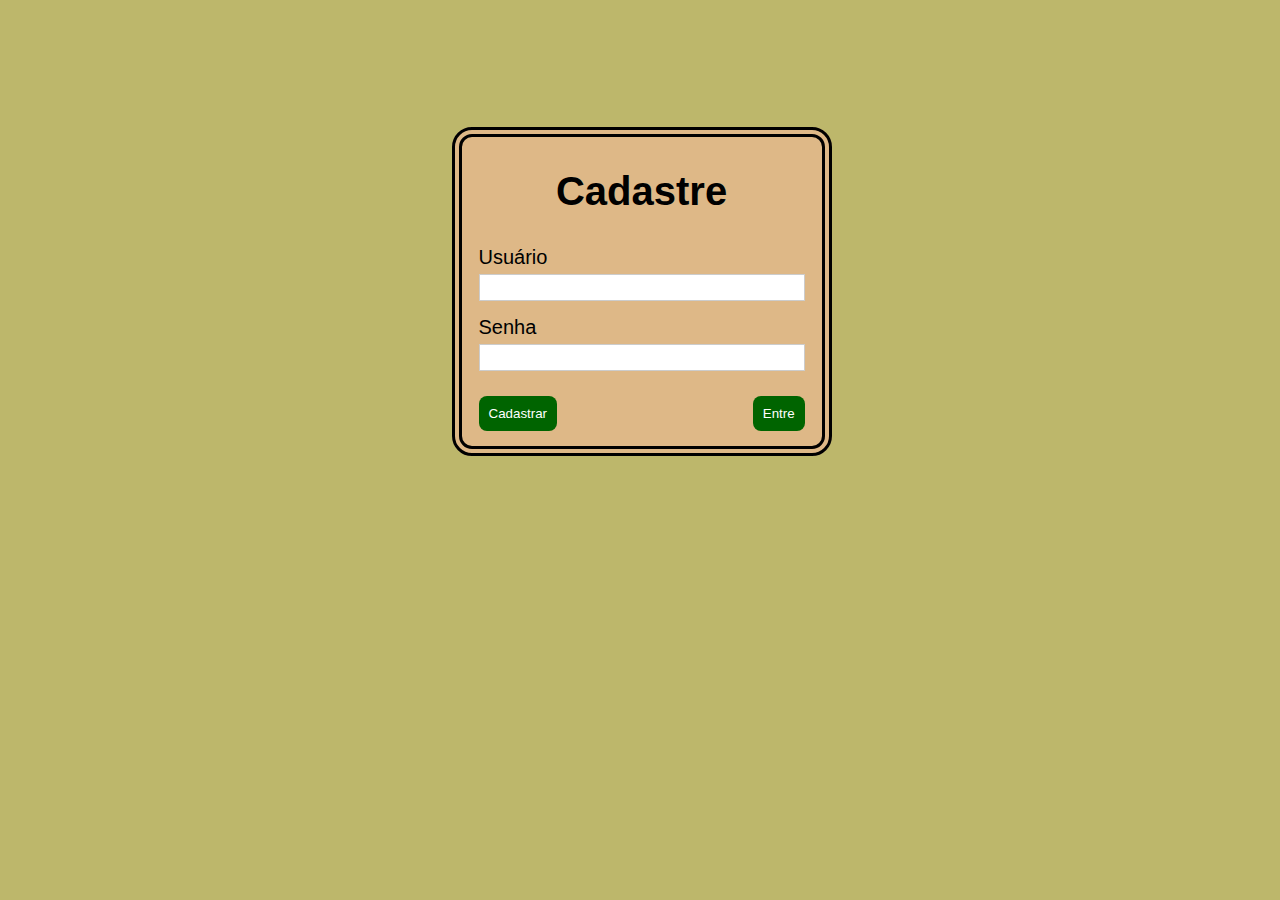
<file: index.html>
<!DOCTYPE html>
<html>

<head>
    <meta charset="utf-8">
    <title>Cadastrar</title>
    <link rel="icon" href="img/titulo.png" type="image/x-icon" />
    <link rel="stylesheet" href="css/Cadastro.css">
</head>

<body>
    <form id="cadastro" action="#" method="post">
        <fieldset>
            <h1>Cadastre</h1>
            <div id="areaformulario1">
                <label for="usuario" id="letra_user_senha">Usuário</label>
                <input class="usuario" id="usuario" name="usuario" type="text">
            </div>
            <div id="areaformulario1">
                <label for="senha" id="letra_user_senha">Senha</label>
                <input class="senha" id="senha" name="senha" type="password">
            </div>
            <div id="areaformulario2">
                <button id="botaoArmazenar" onclick="armazenar()"> Cadastrar</button>
            </div>
            <div id="areaformulario3">
                <button id="botaologin" onclick="irlogin()"> Entre</button>
            </div>
        </fieldset>
    </form>
</body>

<script src="js/jquery.js"></script>
<script src="js/jquery.validate.js"></script>
<script src="js/jquery.mask.js"></script>
<script src="js/Cadastro.js"></script>

</html>
</file>
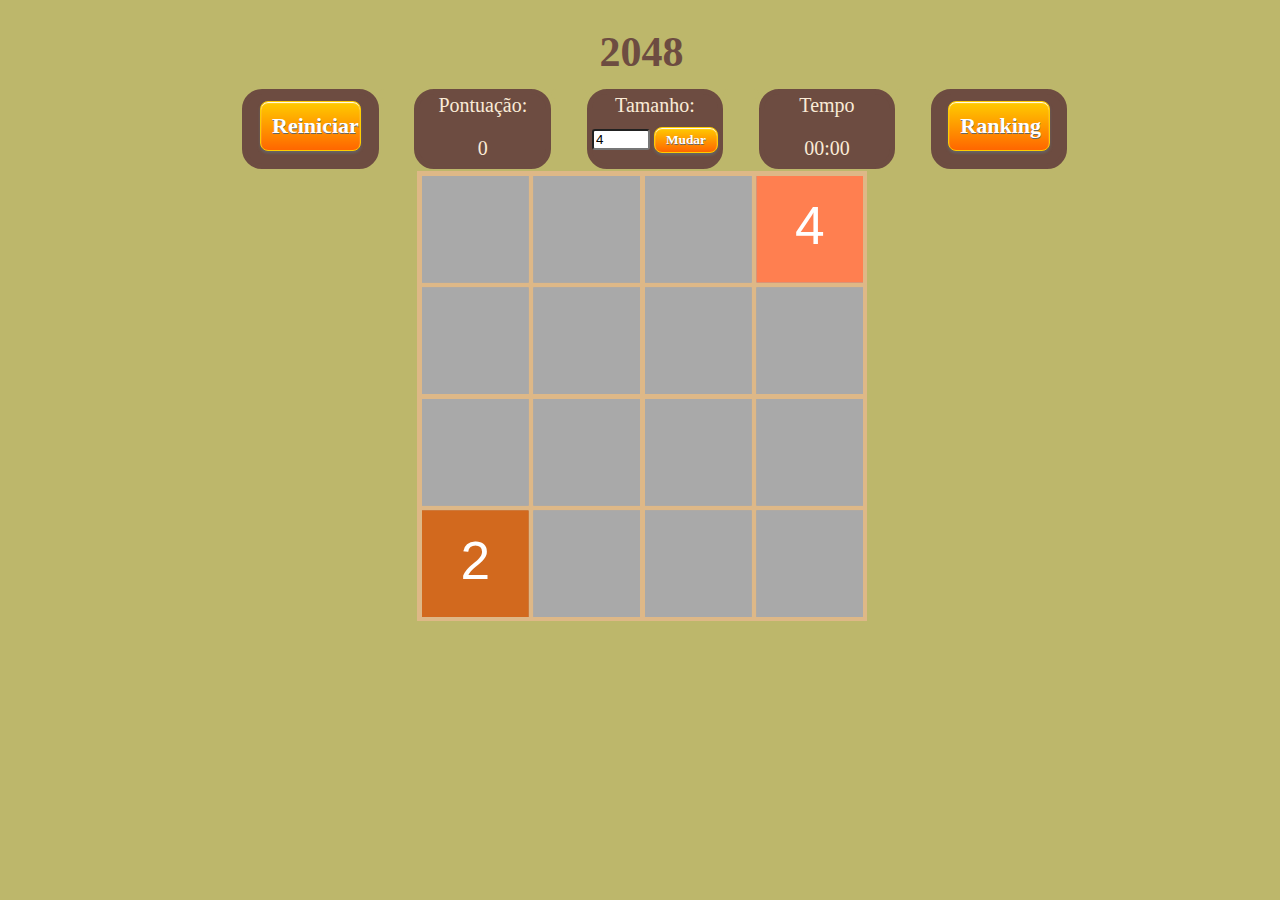
<file: html/2048.html>
<!DOCTYPE html>
<html>

<head>
    <meta charset="UTF-8">
    <link href="../css/2048.css" rel="stylesheet">
    <title>2048</title>
    <link rel="icon" href="../img/titulo.png" type="image/x-icon" />
</head>

<body>
    <div id="tampar_gameover">
        <h1>2048</h1>
        <div id="funcionalidades">
            <div id="campo1">
                <input id="reiniciar" type="button" onclick="jogarnovamente()" value="Reiniciar">
            </div>
			<div id="espaco"></div>
            <div id="campo">
                <p id="top">Pontuação:</p>
                <p id="pontuacao"></p>
            </div>
            <div id="espaco"></div>
            <div id="campo" id="tamanho-bloco">

                <p id="colar">Tamanho: </p>

                <input id="tamanho" type="number" value="4">


                <input id="mudar-tamanho" type="button" value="Mudar">

            </div>
            <div id="espaco"></div>
            <div id="campo">
                <p id="top">Tempo</p>
                <p id="tempo"><span id="minutos">00</span>:<span id="segundos">00</span></p>

            </div>
			<div id="espaco"></div>
            <div id="campo">
                <input id="reiniciar" type="button" onclick="irranking()" value="Ranking">
            </div>
        </div>

        <div id="bloco-jogo">

            <canvas id="canvas" width="450" height="450"></canvas>

        </div>
    </div>
    <div id="modal_gameover">
        <img src="../img/gameover.png" id="img_gameover">
        <input id="jogarnovamente" type="button" onclick="jogarnovamente()" value="Jogar novamente">
    </div>

    <script src="../js/script.js"></script>

</body>

</html>
</file>
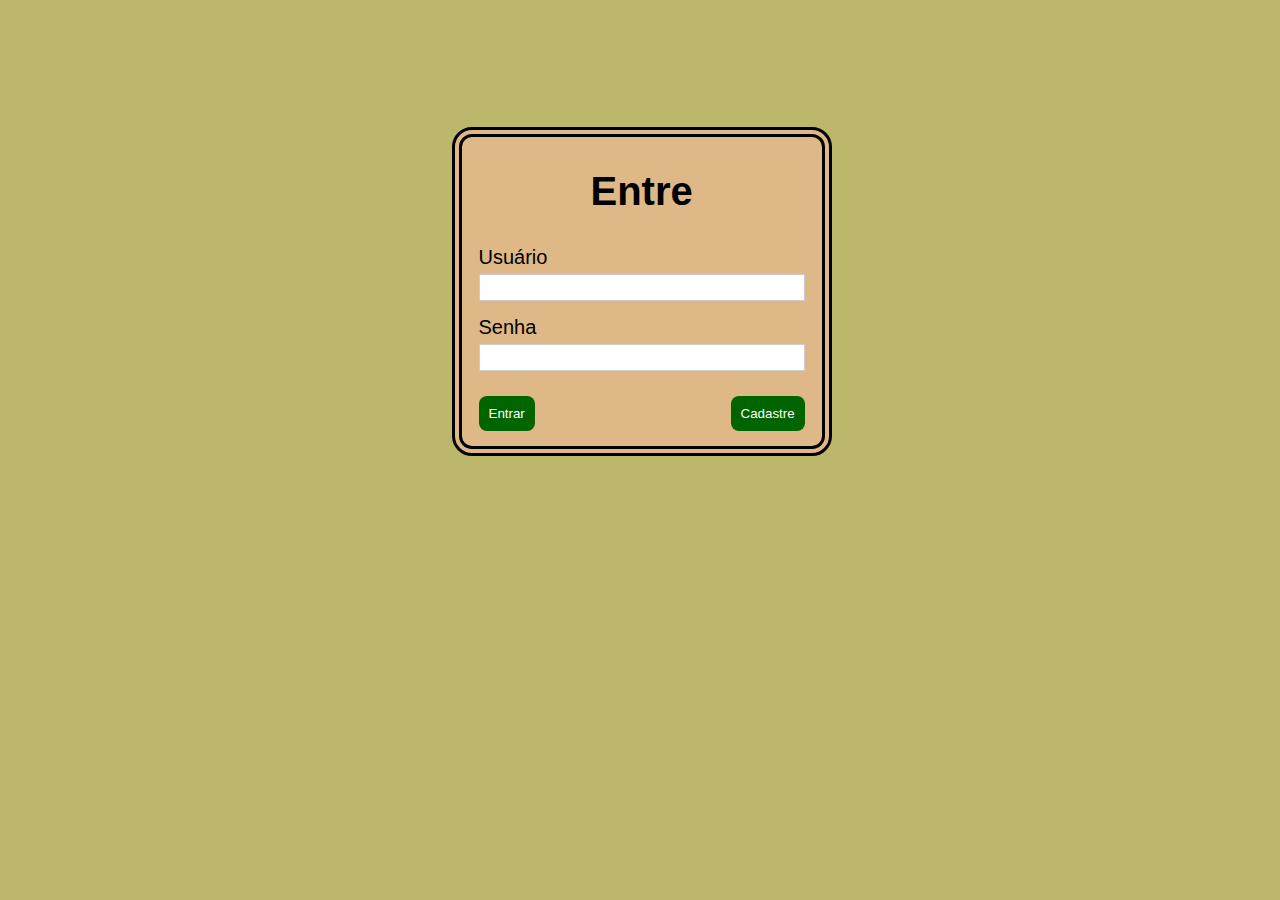
<file: html/Login.html>
<!DOCTYPE html>
<html>

<head>
    <meta charset="utf-8">
    <title>Entrar</title>
    <link rel="icon" href="../img/titulo.png" type="image/x-icon" />
    <link rel="stylesheet" href="../css/Login.css">
</head>

<body>
    <form id="login" action="#" method="post">
        <fieldset>
            <h1>Entre</h1>
            <div id="areaformulario1">
                <label for="usuario" id="letra_user_senha">Usuário</label>
                <input class="usuario" id="usuario" name="usuario" type="text">
            </div>
            <div id="areaformulario1">
                <label for="senha" id="letra_user_senha">Senha</label>
                <input class="senha" id="senha" name="senha" type="password">
            </div>
            <div id="areaformulario2">
                <button id="botaoLogin">Entrar</button>
            </div>
            <div id="areaformulario3">
                <button id="botaoCadastro" onclick="ircadastro()">Cadastre</button>
            </div>
        </fieldset>
    </form>
</body>
<script src="../js/jquery.js"></script>
<script src="../js/jquery.validate.js"></script>
<script src="../js/jquery.mask.js"></script>
<script src="../js/Login.js"></script>

</html>
</file>
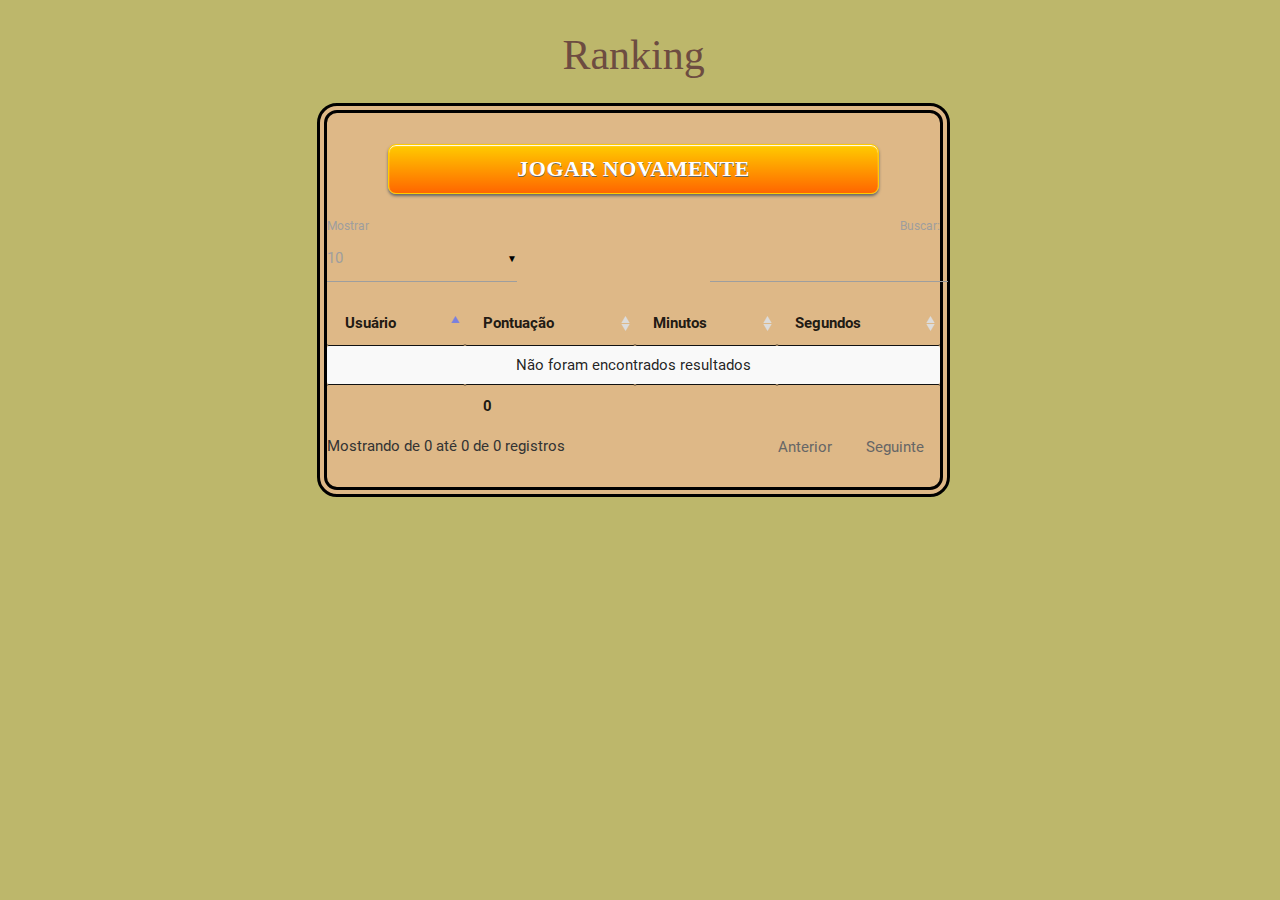
<file: ranking/tabelaPessoa.html>
<!DOCTYPE html>
<html>
	<head>
		<meta charset="utf-8">
		<title>Tabela - Pessoas</title>
		<link type="text/css" rel="stylesheet" href="css/materialize.css"/>
		<link type="text/css" rel="stylesheet" href="css/jquery.dataTables.css"/>		
		<link type="text/css" rel="stylesheet" href="css/tabelaPessoa.css"/>	
	</head>
	
	<body>	
        <h1>Ranking</h1>
		<div class="container">
			<div class="row">
				<div class="col s12">
					<button class="btn waves-effect waves-light" id="botaoNovo">Jogar novamente</button>
				</div>
			</div>	
			
			<div class="row">
				<div class="col s12">
					<table id="tabelaPessoa" class="display highlight">
						<thead>
						  <tr>
							  <th>Usuário</th>
							  <th>Pontuação</th>
							  <th>Minutos</th>
							  <th>Segundos</th>

						  </tr>
						</thead>
						<tfoot>
							<tr>
							  <th></th>
							  <th></th>
							  <th></th>
							  <th></th>

							</tr>
						</tfoot>						
						<tbody>
						</tbody>
					</table>
				</div>
			</div>
		</div>
		
		<script type="text/javascript" src="js/jquery.js"></script>
		<script type="text/javascript" src="js/jquery.dataTables.js"></script>		
		<script type="text/javascript" src="js/materialize.js"></script>
		<script type="text/javascript" src="js/tabelaPessoa.js"></script>		
	</body>
</html>
</file>
<file: css/Cadastro.css>
input[type="text"],
input[type="password"] {
    width: 100%;
    padding: 5px;
    border: 1px solid #ccc;
    margin: 5px 0px 5px 0px;
    box-sizing: border-box;
}

#letra_user_senha{
    font-family: "arial";
    font-size: 20px;
    text-align: center;
}
label.error {
    color: red;
    font-weight: bold;
    margin: 5px 0px 5px 0px;
    width: 100%;
    text-align: left;
}

h1 {
    font-family: "arial";
    font-size: 40px;
    text-align: center;
}

button {
    cursor: pointer;
    border: 0px;
    padding: 10px;
    background-color: darkgreen;
    color: white;
    margin-top: 10px;
    border-radius: 8px;
}

button:hover {
    background-color: forestgreen;
}

button:active {
    background-color: crimson;
}

fieldset {
    width: 30%;
    box-sizing: border-box;
    margin-left: auto;
    margin-right: auto;
    margin-top: 10%;
    border: 10px solid #000000;
    background-color: burlywood;
    border-radius: 20px;
    border-style: double;

}

#areaformulario1 {
    width: 100%;
    padding: 5px;
    box-sizing: border-box;
}

#areaformulario2 {
    width: 50%;
    clear: both;
    float: left;
    padding: 5px;
    box-sizing: border-box;
}

#areaformulario3 {
    width: 50%;
    float: right;
    padding: 5px;
    text-align: right;
    box-sizing: border-box;
}

body {
    background-color: darkkhaki;
    width: 99%;
    height: 100%;
}
</file>
<file: css/2048.css>
body {
    background-color: darkkhaki;
    height: 100%;
    width: 99%;
    text-align: center;
}

p {
    color: antiquewhite;
    font-size: 20px;
}

h1 {
    text-align: center;
    font-size: 42px;
    font-family: "verdana";
    color: #6d4c41;
}

#campo {
    text-align: center;
    width: 10%;
    background: #6d4c41;
    float: left;
    height: 100%;
    border: 5px solid #6d4c41;
    border-radius: 20px;
}

#campo1 {
    text-align: center;
    width: 10%;
    background: #6d4c41;
    float: left;
    height: 100%;
    border: 5px solid #6d4c41;
    border-radius: 20px;
    margin-left: 18.5%;
}

#espaco {
    width: 2%;
    background: #6d4c41;
    float: left;
    border: 5px solid darkkhaki;
    border-radius: 20px;
}

#mudar-tamanho {
    margin-top: 10px;
    padding: 4px 11px;
    border: 1px solid #ffcc00;
    border-radius: 8px;
    background-color: #FFFFFF !important;
    background: -webkit-gradient(linear, left top, left bottom, color-stop(0%, #ffcc00), color-stop(100%, #ff6600)) !important;
    background: -webkit-linear-gradient(top, #ffcc00, #ff6600) !important;
    background: -moz-linear-gradient(top, #ffcc00, #ff6600) !important;
    background: -ms-linear-gradient(top, #ffcc00, #ff6600) !important;
    background: -o-linear-gradient(top, #ffcc00, #ff6600) !important;
    font-family: "Segoe UI";
    font-weight: bold;
    color: #fff;
    text-shadow: 0 1px 0 #666;
    box-shadow: inset 0 1px 1px #fff, 0 2px 3px #666;
    cursor: pointer;
    position: relative;

}

#funcionalidades {
    margin-top: -12px;
    height: 70px;
    background: darkkhaki;
    margin-top: -15px;
    border-bottom: 4.5px solid darkkhaki;
    margin-bottom: 8px;
}

#colar {
    margin-bottom: 0px;
    margin-top: 0px;
}

#tamanho-bloco {
    margin-left: -50px;
    padding-left: 48%;

}

#top {
    margin-top: 0px;
}

#tamanho {
    width: 50px;
    border-radius: 3px;
    margin-top: 0px;
}

#canvas {
    background-color: burlywood;
}

#bloco-jogo {
    clear: both;
    margin-left: -50%;
    padding-left: 50%;
}

#tampar_gameover {
    background: darkkhaki;
}

#modal_gameover {
    position: absolute;
    top: 0;
    width: 99%;
    height: 100%;
    z-index: -4;
    margin-left: -25%;

}
#reiniciar{
    margin-right: auto;
    margin-left: 10%;
    margin-right: 10%;
    margin-top: 5%;
    padding: 4px 11px;
    border: 1px solid #ffcc00;
    border-radius: 8px;
    background-color: #FFFFFF !important;
    background: -webkit-gradient(linear, left top, left bottom, color-stop(0%, #ffcc00), color-stop(100%, #ff6600)) !important;
    background: -webkit-linear-gradient(top, #ffcc00, #ff6600) !important;
    background: -moz-linear-gradient(top, #ffcc00, #ff6600) !important;
    background: -ms-linear-gradient(top, #ffcc00, #ff6600) !important;
    background: -o-linear-gradient(top, #ffcc00, #ff6600) !important;
    font-family: "Segoe UI";
    font-weight: bold;
    font-size: 22px;
    color: #fff;
    width: 80%;
    height: 50px;
    text-shadow: 0 1px 0 #666;
    box-shadow: inset 0 1px 1px #fff, 0 2px 3px #666;
    cursor: pointer;
    position: relative;
}
#jogarnovamente {
    margin-left: 50%;
    padding: 4px 11px;
    border: 1px solid #ffcc00;
    border-radius: 8px;
    background-color: #FFFFFF !important;
    background: -webkit-gradient(linear, left top, left bottom, color-stop(0%, #ffcc00), color-stop(100%, #ff6600)) !important;
    background: -webkit-linear-gradient(top, #ffcc00, #ff6600) !important;
    background: -moz-linear-gradient(top, #ffcc00, #ff6600) !important;
    background: -ms-linear-gradient(top, #ffcc00, #ff6600) !important;
    background: -o-linear-gradient(top, #ffcc00, #ff6600) !important;
    font-family: "Segoe UI";
    font-weight: bold;
    font-size: 25px;
    color: #fff;
    width: 250px;
    height: 50px;
    text-shadow: 0 1px 0 #666;
    box-shadow: inset 0 1px 1px #fff, 0 2px 3px #666;
    cursor: pointer;
    position: relative;
}

#img_gameover {
    margin-top: 200px;
    width: 50%;
    margin-left: 50%;
}
</file>
<file: css/Login.css>
input[type="text"],
input[type="password"] {
    width: 100%;
    padding: 5px;
    border: 1px solid #ccc;
    margin: 5px 0px 5px 0px;
    box-sizing: border-box;
}

#letra_user_senha{
    font-family: "arial";
    font-size: 20px;
    text-align: center;
}

label.error {
    color: red;
    font-weight: bold;
    margin: 5px 0px 5px 0px;
    width: 100%;
    text-align: left;
}

h1 {
    font-family: "arial";
    font-size: 40px;
    text-align: center;
}

button {
    cursor: pointer;
    border: 0px;
    padding: 10px;
    background-color: darkgreen;
    color: white;
    margin-top: 10px;
    border-radius: 8px;
}

button:hover {
    background-color: forestgreen;
}

button:active {
    background-color: crimson;
}

fieldset {
    width: 30%;
    box-sizing: border-box;
    margin-left: auto;
    margin-right: auto;
    margin-top: 10%;
    border: 10px solid #000000;
    background-color: burlywood;
    border-radius: 20px;
    border-style: double;

}

#areaformulario1 {
    width: 100%;
    padding: 5px;
    box-sizing: border-box;
}

#areaformulario2 {
    width: 50%;
    clear: both;
    float: left;
    padding: 5px;
    box-sizing: border-box;
}

#areaformulario3 {
    width: 50%;
    float: right;
    padding: 5px;
    text-align: right;
    box-sizing: border-box;
}

body {
    background-color: darkkhaki;
    width: 99%;
    height: 100%;
}
</file>
<file: ranking/css/tabelaPessoa.css>
.container{
	width: 50%;
    box-sizing: border-box;
    margin-left: auto;
    margin-right: auto;
    margin-top: 1%;
    border: 10px solid #000000;
    background-color: burlywood;
    border-radius: 20px;
    border-style: double;
}
body{
	background-color: darkkhaki;
    width: 99%;
    height: 100%;
}
#botaoNovo{
	margin-right: auto;
    margin-left: 10%;
    margin-right: 10%;
    margin-top: 5%;
    padding: 4px 11px;
    border: 1px solid #ffcc00;
    border-radius: 8px;
    background-color: #FFFFFF !important;
    background: -webkit-gradient(linear, left top, left bottom, color-stop(0%, #ffcc00), color-stop(100%, #ff6600)) !important;
    background: -webkit-linear-gradient(top, #ffcc00, #ff6600) !important;
    background: -moz-linear-gradient(top, #ffcc00, #ff6600) !important;
    background: -ms-linear-gradient(top, #ffcc00, #ff6600) !important;
    background: -o-linear-gradient(top, #ffcc00, #ff6600) !important;
    font-family: "Segoe UI";
    font-weight: bold;
    font-size: 22px;
    color: #fff;
    width: 80%;
    height: 50px;
    text-shadow: 0 1px 0 #666;
    box-shadow: inset 0 1px 1px #fff, 0 2px 3px #666;
    cursor: pointer;
    position: relative;
}
h1 {
    text-align: center;
    font-size: 42px;
    font-family: "verdana";
    color: #6d4c41;
}
</file>
